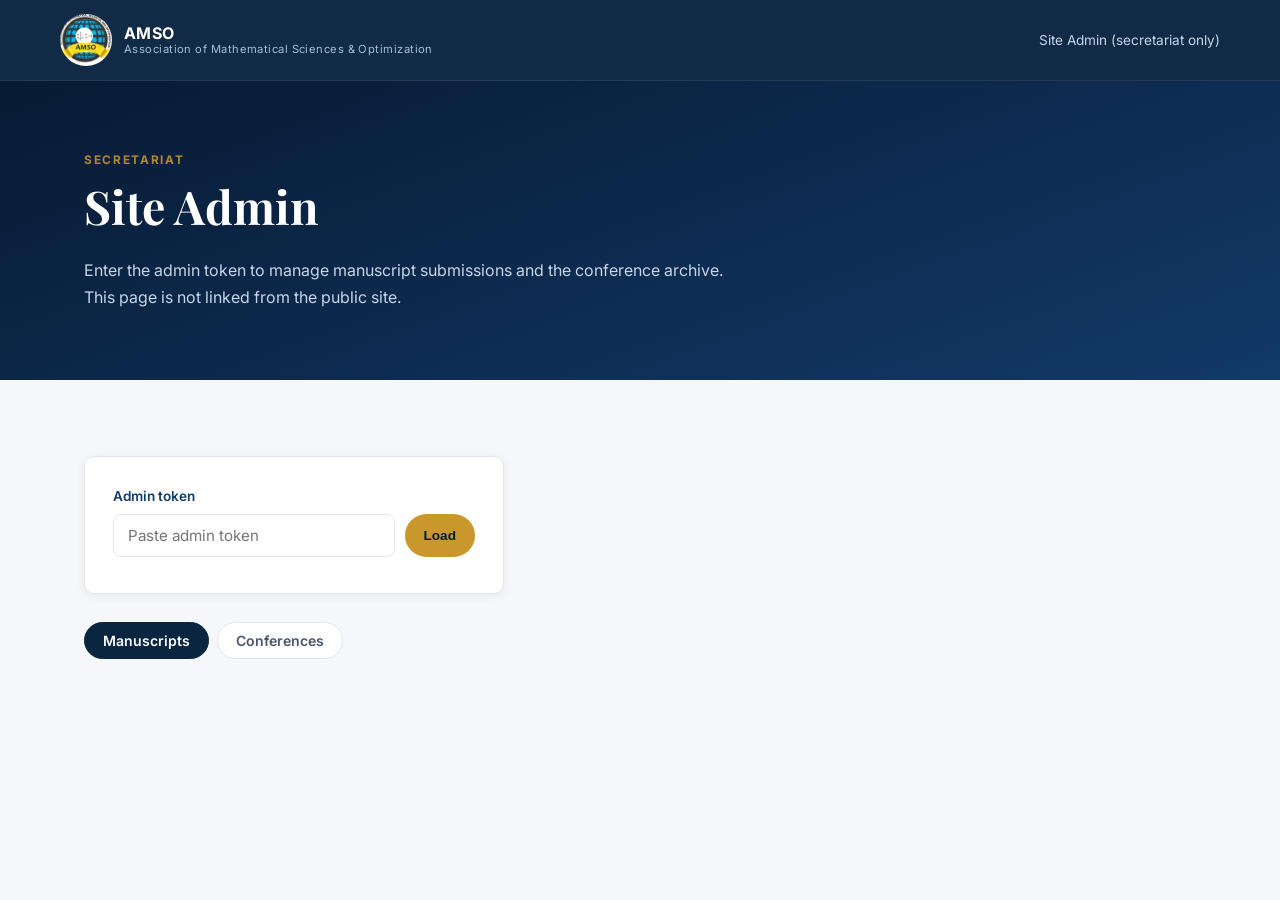
<file: admin.html>
<!DOCTYPE html>
<html lang="en">
<head>
<meta charset="UTF-8">
<meta name="viewport" content="width=device-width, initial-scale=1.0">
<title>Site Admin | AMSO</title>
<meta name="robots" content="noindex, nofollow">
<link rel="icon" href="data:image/svg+xml,<svg xmlns=%22http://www.w3.org/2000/svg%22 viewBox=%220 0 100 100%22><rect width=%22100%22 height=%22100%22 rx=%2220%22 fill=%22%230a2540%22/><text x=%2250%22 y=%2268%22 font-size=%2258%22 text-anchor=%22middle%22 fill=%22%23c9972c%22 font-family=%22Georgia,serif%22>&#8721;</text></svg>">
<link rel="preconnect" href="https://fonts.googleapis.com">
<link rel="preconnect" href="https://fonts.gstatic.com" crossorigin>
<link href="https://fonts.googleapis.com/css2?family=Playfair+Display:wght@600;700&family=Inter:wght@400;500;600;700&display=swap" rel="stylesheet">
<link rel="stylesheet" href="assets/css/style.css">
<style>
  .tabbar { display: flex; gap: 8px; margin-bottom: 24px; }
  .tabbar button {
    padding: 9px 18px; border-radius: 999px; border: 1.5px solid var(--line);
    background: var(--paper); font-family: var(--font-body); font-weight: 600;
    font-size: 0.88rem; cursor: pointer; color: var(--ink-soft);
  }
  .tabbar button.active { background: var(--navy-900); color: #fff; border-color: var(--navy-900); }
  .tabpane { display: none; }
  .tabpane.active { display: block; }
</style>
</head>
<body>

<header class="site-header">
  <div class="container nav">
    <a href="index.html" class="brand">
      <img src="assets/logo.jpg" alt="AMSO logo" class="brand-logo">
      <span class="brand-text"><strong>AMSO</strong><span>Association of Mathematical Sciences &amp; Optimization</span></span>
    </a>
    <span style="color:#c7d6e8;font-size:0.85rem;">Site Admin (secretariat only)</span>
  </div>
</header>

<section class="page-hero">
  <div class="container">
    <span class="eyebrow">Secretariat</span>
    <h1>Site Admin</h1>
    <p>Enter the admin token to manage manuscript submissions and the conference archive. This page is not linked from the public site.</p>
  </div>
</section>

<section class="section">
  <div class="container">
    <div class="card" style="max-width:420px;margin-bottom:28px;">
      <label class="field-label">Admin token</label>
      <div style="display:flex;gap:10px;">
        <input type="password" id="token-input" class="field-input" placeholder="Paste admin token">
        <button id="load-btn" class="btn btn-primary btn-sm">Load</button>
      </div>
      <p id="auth-status" class="mb-0" style="font-size:0.85rem;margin-top:8px;"></p>
    </div>

    <div class="tabbar">
      <button type="button" class="tab-btn active" data-tab="manuscripts">Manuscripts</button>
      <button type="button" class="tab-btn" data-tab="conferences">Conferences</button>
    </div>

    <div id="tab-manuscripts" class="tabpane active">
      <div id="manuscript-queue"></div>
    </div>

    <div id="tab-conferences" class="tabpane">
      <div class="card" style="margin-bottom:24px;">
        <h3 class="mt-0" id="conf-form-title">Add a Conference</h3>
        <form id="conf-form" style="display:flex;flex-direction:column;gap:12px;">
          <input type="hidden" id="conf-id" value="">
          <div>
            <label class="field-label">Edition label (e.g. "ICMSO 2024 · 11th Annual")</label>
            <input type="text" id="conf-edition" class="field-input" required>
          </div>
          <div>
            <label class="field-label">Theme / title</label>
            <input type="text" id="conf-title" class="field-input" required>
          </div>
          <div class="grid grid-2" style="gap:12px;">
            <div>
              <label class="field-label">Start date (free text)</label>
              <input type="text" id="conf-start" class="field-input" placeholder="e.g. 12 March 2024">
            </div>
            <div>
              <label class="field-label">End date (free text)</label>
              <input type="text" id="conf-end" class="field-input" placeholder="e.g. 18 March 2024">
            </div>
          </div>
          <div>
            <label class="field-label">Venue</label>
            <input type="text" id="conf-venue" class="field-input">
          </div>
          <div>
            <label class="field-label">Description</label>
            <textarea id="conf-description" rows="4" class="field-input" style="resize:vertical;"></textarea>
          </div>
          <div>
            <label class="field-label">Image URL (optional, e.g. assets/img/your-flyer.jpg)</label>
            <input type="text" id="conf-image" class="field-input">
          </div>
          <div>
            <label class="field-label">Sort priority (higher number = shown first / as "latest")</label>
            <input type="number" id="conf-sort" class="field-input" value="0">
          </div>
          <div style="display:flex;gap:10px;">
            <button type="submit" class="btn btn-primary btn-sm" id="conf-submit-btn">Add Conference</button>
            <button type="button" class="btn btn-outline btn-sm" id="conf-cancel-btn" style="display:none;">Cancel Edit</button>
          </div>
          <p id="conf-form-status" class="mb-0" style="font-size:0.85rem;"></p>
        </form>
      </div>

      <div id="conference-list"></div>
    </div>
  </div>
</section>

<script src="assets/js/config.js"></script>
<script>
(function () {
  var API = window.AMSO_API_BASE || "";
  var tokenInput = document.getElementById("token-input");
  var loadBtn = document.getElementById("load-btn");
  var authStatus = document.getElementById("auth-status");
  var manuscriptQueueEl = document.getElementById("manuscript-queue");
  var conferenceListEl = document.getElementById("conference-list");

  var tabButtons = document.querySelectorAll(".tab-btn");
  tabButtons.forEach(function (btn) {
    btn.addEventListener("click", function () {
      tabButtons.forEach(function (b) { b.classList.remove("active"); });
      document.querySelectorAll(".tabpane").forEach(function (p) { p.classList.remove("active"); });
      btn.classList.add("active");
      document.getElementById("tab-" + btn.getAttribute("data-tab")).classList.add("active");
    });
  });

  var saved = sessionStorage.getItem("amso_admin_token");
  if (saved) { tokenInput.value = saved; loadAll(); }
  loadBtn.addEventListener("click", loadAll);

  function loadAll() {
    var token = tokenInput.value.trim();
    if (!token) return;
    sessionStorage.setItem("amso_admin_token", token);
    authStatus.textContent = "Loading…";
    authStatus.style.color = "";
    loadManuscripts(token);
    loadConferences(token);
  }

  function escapeHtml(str) {
    var div = document.createElement("div");
    div.textContent = str || "";
    return div.innerHTML;
  }

  // ---------- Manuscripts ----------
  function loadManuscripts(token) {
    fetch(API + "/api/admin/manuscripts?token=" + encodeURIComponent(token))
      .then(function (r) {
        if (r.status === 401) throw new Error("Invalid token.");
        if (!r.ok) throw new Error("Failed to load.");
        return r.json();
      })
      .then(function (items) {
        authStatus.textContent = "Token OK.";
        renderManuscripts(items, token);
      })
      .catch(function (err) {
        authStatus.textContent = err.message;
        authStatus.style.color = "var(--red-700)";
        manuscriptQueueEl.innerHTML = "";
      });
  }

  function renderManuscripts(items, token) {
    if (!items.length) {
      manuscriptQueueEl.innerHTML = '<p style="color:var(--ink-soft);">No submissions yet.</p>';
      return;
    }
    manuscriptQueueEl.innerHTML = "";
    items.forEach(function (m) {
      var card = document.createElement("div");
      card.className = "card";
      card.style.marginBottom = "16px";
      card.innerHTML =
        "<h3 class=\"mt-0\">" + escapeHtml(m.title) + "</h3>" +
        "<p class=\"mb-0\"><strong>Authors:</strong> " + escapeHtml(m.authors) + "<br>" +
        "<strong>Email:</strong> " + escapeHtml(m.email) + "<br>" +
        "<strong>Conference:</strong> " + escapeHtml(m.conference || "—") + "<br>" +
        "<strong>Status:</strong> <span class=\"tl-tag" + (m.status === "approved" ? " current" : "") + "\">" + m.status + "</span><br>" +
        "<strong>File:</strong> " + escapeHtml(m.file_name) +
        (m.abstract ? "<br><strong>Abstract:</strong> " + escapeHtml(m.abstract) : "") +
        "</p>" +
        "<div style=\"display:flex;gap:10px;margin-top:14px;\">" +
        "<button class=\"btn btn-primary btn-sm\" data-action=\"approved\">Approve</button>" +
        "<button class=\"btn btn-outline btn-sm\" data-action=\"rejected\">Reject</button>" +
        "</div>";
      card.querySelectorAll("button[data-action]").forEach(function (btn) {
        btn.addEventListener("click", function () {
          fetch(API + "/api/admin/manuscripts?token=" + encodeURIComponent(token), {
            method: "POST",
            headers: { "Content-Type": "application/json" },
            body: JSON.stringify({ id: m.id, status: btn.getAttribute("data-action") }),
          }).then(function () { loadManuscripts(token); });
        });
      });
      manuscriptQueueEl.appendChild(card);
    });
  }

  // ---------- Conferences ----------
  var confForm = document.getElementById("conf-form");
  var confIdEl = document.getElementById("conf-id");
  var confFormTitle = document.getElementById("conf-form-title");
  var confSubmitBtn = document.getElementById("conf-submit-btn");
  var confCancelBtn = document.getElementById("conf-cancel-btn");
  var confFormStatus = document.getElementById("conf-form-status");
  var fields = ["edition", "title", "start", "end", "venue", "description", "image", "sort"];

  function fieldEl(name) { return document.getElementById("conf-" + name); }

  function resetConfForm() {
    confIdEl.value = "";
    confForm.reset();
    fieldEl("sort").value = "0";
    confFormTitle.textContent = "Add a Conference";
    confSubmitBtn.textContent = "Add Conference";
    confCancelBtn.style.display = "none";
  }

  confCancelBtn.addEventListener("click", resetConfForm);

  function loadConferences(token) {
    fetch(API + "/api/admin/conferences?token=" + encodeURIComponent(token))
      .then(function (r) { return r.json(); })
      .then(function (items) { renderConferences(items, token); })
      .catch(function () {
        conferenceListEl.innerHTML = '<p style="color:var(--ink-soft);">Couldn\'t load conferences.</p>';
      });
  }

  function renderConferences(items, token) {
    if (!items.length) {
      conferenceListEl.innerHTML = '<p style="color:var(--ink-soft);">No conferences yet.</p>';
      return;
    }
    conferenceListEl.innerHTML = "";
    items.forEach(function (c) {
      var card = document.createElement("div");
      card.className = "card";
      card.style.marginBottom = "14px";
      card.innerHTML =
        "<span class=\"tl-tag\">" + escapeHtml(c.edition) + " &middot; priority " + c.sort_order + "</span>" +
        "<h3 class=\"mt-0\" style=\"font-size:1.05rem;\">" + escapeHtml(c.title) + "</h3>" +
        "<p class=\"mb-0\" style=\"font-size:0.88rem;color:var(--ink-soft);\">" +
        escapeHtml([c.start_date, c.end_date].filter(Boolean).join(" – ")) +
        (c.venue ? " &middot; " + escapeHtml(c.venue) : "") + "</p>" +
        "<div style=\"display:flex;gap:10px;margin-top:12px;\">" +
        "<button class=\"btn btn-outline btn-sm\" data-action=\"edit\">Edit</button>" +
        "<button class=\"btn btn-outline btn-sm\" data-action=\"delete\" style=\"border-color:var(--red-700);color:var(--red-700);\">Delete</button>" +
        "</div>";

      card.querySelector('[data-action="edit"]').addEventListener("click", function () {
        confIdEl.value = c.id;
        fieldEl("edition").value = c.edition || "";
        fieldEl("title").value = c.title || "";
        fieldEl("start").value = c.start_date || "";
        fieldEl("end").value = c.end_date || "";
        fieldEl("venue").value = c.venue || "";
        fieldEl("description").value = c.description || "";
        fieldEl("image").value = c.image_url || "";
        fieldEl("sort").value = c.sort_order || 0;
        confFormTitle.textContent = "Edit Conference";
        confSubmitBtn.textContent = "Save Changes";
        confCancelBtn.style.display = "inline-flex";
        window.scrollTo({ top: confForm.getBoundingClientRect().top + window.scrollY - 100, behavior: "smooth" });
      });

      card.querySelector('[data-action="delete"]').addEventListener("click", function () {
        if (!confirm("Delete \"" + c.title + "\"? This cannot be undone.")) return;
        fetch(API + "/api/admin/conferences/" + c.id + "?token=" + encodeURIComponent(token), { method: "DELETE" })
          .then(function () { loadConferences(token); });
      });

      conferenceListEl.appendChild(card);
    });
  }

  confForm.addEventListener("submit", function (e) {
    e.preventDefault();
    var token = tokenInput.value.trim();
    if (!token) return;

    var body = {
      edition: fieldEl("edition").value.trim(),
      title: fieldEl("title").value.trim(),
      start_date: fieldEl("start").value.trim(),
      end_date: fieldEl("end").value.trim(),
      venue: fieldEl("venue").value.trim(),
      description: fieldEl("description").value.trim(),
      image_url: fieldEl("image").value.trim(),
      sort_order: parseInt(fieldEl("sort").value, 10) || 0,
    };

    var id = confIdEl.value;
    var url = id
      ? API + "/api/admin/conferences/" + id + "?token=" + encodeURIComponent(token)
      : API + "/api/admin/conferences?token=" + encodeURIComponent(token);
    var method = id ? "PATCH" : "POST";

    confFormStatus.textContent = "Saving…";
    fetch(url, {
      method: method,
      headers: { "Content-Type": "application/json" },
      body: JSON.stringify(body),
    })
      .then(function (r) {
        if (!r.ok) throw new Error("Save failed.");
        return r.json();
      })
      .then(function () {
        confFormStatus.textContent = "Saved.";
        resetConfForm();
        loadConferences(token);
      })
      .catch(function (err) {
        confFormStatus.textContent = err.message;
        confFormStatus.style.color = "var(--red-700)";
      });
  });
})();
</script>
</body>
</html>
</file>
<file: assets/css/style.css>
/* ==========================================================================
   AMSO — Association of Mathematical Sciences and Optimization
   Shared stylesheet
   ========================================================================== */

:root {
  --navy-950: #071a33;
  --navy-900: #0a2540;
  --navy-800: #123a68;
  --navy-700: #1a4d84;
  --gold-600: #b5872a;
  --gold-500: #c9972c;
  --gold-100: #f6ecd6;
  --red-700: #9c2129;
  --ink: #1c2530;
  --ink-soft: #4a5568;
  --paper: #ffffff;
  --bg: #f5f7fa;
  --line: #e2e6ec;
  --shadow: 0 10px 30px rgba(10, 37, 64, 0.09);
  --shadow-sm: 0 2px 10px rgba(10, 37, 64, 0.07);
  --radius: 10px;
  --maxw: 1160px;
  --font-head: "Playfair Display", Georgia, "Times New Roman", serif;
  --font-body: "Inter", -apple-system, BlinkMacSystemFont, "Segoe UI", Roboto, sans-serif;
}

* { box-sizing: border-box; }
html { scroll-behavior: smooth; }

body {
  margin: 0;
  font-family: var(--font-body);
  color: var(--ink);
  background: var(--bg);
  line-height: 1.65;
  -webkit-font-smoothing: antialiased;
}

img { max-width: 100%; display: block; }

a { color: inherit; text-decoration: none; }

.container {
  width: 100%;
  max-width: var(--maxw);
  margin: 0 auto;
  padding: 0 24px;
}

h1, h2, h3, h4 {
  font-family: var(--font-head);
  color: var(--navy-900);
  line-height: 1.22;
  margin: 0 0 0.5em;
  font-weight: 700;
}

h1 { font-size: clamp(2rem, 4vw, 2.9rem); }
h2 { font-size: clamp(1.5rem, 3vw, 2.1rem); }
h3 { font-size: 1.3rem; }
p { margin: 0 0 1em; color: var(--ink-soft); }

.eyebrow {
  display: inline-block;
  font-family: var(--font-body);
  font-weight: 700;
  font-size: 0.74rem;
  letter-spacing: 0.14em;
  text-transform: uppercase;
  color: var(--gold-600);
  margin-bottom: 0.6em;
}

.section {
  padding: 76px 0;
}
.section--tight { padding: 52px 0; }
.section--navy {
  background: linear-gradient(160deg, var(--navy-950), var(--navy-800));
  color: #eaf0f8;
}
.section--navy h2, .section--navy h3 { color: #fff; }
.section--navy p { color: #c4d3e6; }
.section--alt { background: var(--paper); border-top: 1px solid var(--line); border-bottom: 1px solid var(--line); }

.section-head {
  max-width: 700px;
  margin: 0 0 40px;
}
.section-head.center { margin-left: auto; margin-right: auto; text-align: center; }

/* ---- Buttons ---- */
.btn {
  display: inline-flex;
  align-items: center;
  gap: 8px;
  padding: 13px 26px;
  border-radius: 999px;
  font-weight: 600;
  font-size: 0.95rem;
  border: 1.5px solid transparent;
  cursor: pointer;
  white-space: nowrap;
  transition: transform 0.15s ease, box-shadow 0.15s ease, background 0.15s ease, color 0.15s ease;
}
.btn-primary { background: var(--gold-500); color: var(--navy-950); }
.btn-primary:hover { background: var(--gold-600); transform: translateY(-1px); box-shadow: var(--shadow-sm); }
.btn-ghost { border-color: rgba(255,255,255,0.55); color: #fff; }
.btn-ghost:hover { background: rgba(255,255,255,0.12); }
.btn-outline { border-color: var(--navy-800); color: var(--navy-800); }
.btn-outline:hover { background: var(--navy-900); color: #fff; }
.btn-outline-invert { border-color: rgba(255,255,255,0.5); color: #fff; }
.btn-outline-invert:hover { background: rgba(255,255,255,0.12); }
.btn-sm { padding: 9px 18px; font-size: 0.85rem; }

/* ---- Header / Nav ---- */
.site-header {
  position: sticky;
  top: 0;
  z-index: 100;
  background: rgba(10, 37, 64, 0.97);
  backdrop-filter: blur(6px);
  border-bottom: 1px solid rgba(255,255,255,0.08);
}
.nav {
  display: flex;
  align-items: center;
  justify-content: space-between;
  padding: 14px 0;
}
.brand {
  display: flex;
  align-items: center;
  gap: 12px;
  color: #fff;
}
.brand-mark {
  width: 42px; height: 42px;
  border-radius: 50%;
  background: radial-gradient(circle at 30% 30%, var(--gold-500), var(--gold-600) 60%, var(--navy-900) 100%);
  display: flex; align-items: center; justify-content: center;
  font-family: var(--font-head);
  font-weight: 700;
  color: var(--navy-950);
  font-size: 1rem;
  flex: none;
}
.brand-text { line-height: 1.15; }
.brand-text strong { display: block; font-size: 1rem; letter-spacing: 0.02em; }
.brand-text span { display: block; font-size: 0.7rem; color: #a9bcd3; letter-spacing: 0.04em; }

.nav-links {
  display: flex;
  align-items: center;
  gap: 30px;
  list-style: none;
  margin: 0; padding: 0;
}
.nav-links a {
  position: relative;
  color: #d7e2f0;
  font-size: 0.92rem;
  font-weight: 500;
  padding: 6px 0;
  transition: color 0.15s ease;
}
.nav-links a::after {
  content: "";
  position: absolute;
  left: 0; right: 0; bottom: 0;
  height: 2px;
  background: var(--gold-500);
  transform: scaleX(0);
  transform-origin: left;
  transition: transform 0.3s cubic-bezier(0.65, 0, 0.35, 1);
}
.nav-links a:hover { color: #fff; }
.nav-links a:hover::after, .nav-links a.active::after { transform: scaleX(1); }
.nav-cta { display: flex; align-items: center; gap: 14px; }
.nav-toggle {
  display: none;
  background: none; border: none; color: #fff;
  font-size: 1.5rem; cursor: pointer;
}

@media (max-width: 900px) {
  .nav-toggle { display: block; }
  .nav-links {
    position: absolute;
    top: 100%; left: 0; right: 0;
    flex-direction: column;
    align-items: flex-start;
    background: var(--navy-950);
    padding: 16px 24px 24px;
    gap: 14px;
    display: none;
    border-bottom: 1px solid rgba(255,255,255,0.1);
  }
  .nav-links.open { display: flex; }
  .nav-cta .btn { padding: 9px 16px; font-size: 0.82rem; }
}

/* ---- Hero ---- */
.hero {
  position: relative;
  background:
    radial-gradient(1100px 550px at 85% -10%, rgba(201,151,44,0.18), transparent 60%),
    linear-gradient(160deg, var(--navy-950) 0%, var(--navy-800) 60%, var(--navy-700) 100%);
  color: #fff;
  overflow: hidden;
}
.hero::before {
  content: "";
  position: absolute; inset: 0;
  background-image:
    radial-gradient(1px 1px at 10% 20%, rgba(255,255,255,0.35) 1px, transparent 1px),
    radial-gradient(1px 1px at 80% 40%, rgba(255,255,255,0.25) 1px, transparent 1px),
    radial-gradient(1.5px 1.5px at 60% 80%, rgba(255,255,255,0.3) 1px, transparent 1px),
    radial-gradient(1px 1px at 30% 65%, rgba(255,255,255,0.25) 1px, transparent 1px),
    radial-gradient(1.5px 1.5px at 92% 85%, rgba(255,255,255,0.3) 1px, transparent 1px);
  background-size: 100% 100%;
  opacity: 0.6;
}
.hero-inner {
  position: relative;
  padding: 88px 0 84px;
  display: grid;
  grid-template-columns: 1.15fr 0.85fr;
  gap: 48px;
  align-items: center;
}
.hero h1 { color: #fff; margin-bottom: 0.4em; }
.hero .lead { color: #c7d6e8; font-size: 1.1rem; max-width: 540px; }
.hero-actions { display: flex; gap: 14px; flex-wrap: wrap; margin-top: 28px; }
.hero-badge {
  display: inline-flex; align-items: center; gap: 8px;
  background: rgba(255,255,255,0.08);
  border: 1px solid rgba(255,255,255,0.18);
  padding: 7px 14px; border-radius: 999px;
  font-size: 0.8rem; color: #e7edf6; margin-bottom: 22px;
}
.hero-badge .dot { width: 7px; height: 7px; border-radius: 50%; background: var(--gold-500); }

.hero-panel {
  background: rgba(255,255,255,0.06);
  border: 1px solid rgba(255,255,255,0.16);
  border-radius: var(--radius);
  padding: 26px;
  backdrop-filter: blur(4px);
}
.hero-panel img { border-radius: 6px; box-shadow: 0 18px 40px rgba(0,0,0,0.35); }
.hero-panel-cap { font-size: 0.82rem; color: #b9c9dd; margin-top: 12px; margin-bottom: 0; }

@media (max-width: 860px) {
  .hero-inner { grid-template-columns: 1fr; padding-top: 48px; }
}

/* small page hero for inner pages */
.page-hero {
  background: linear-gradient(160deg, var(--navy-950), var(--navy-800));
  color: #fff;
  padding: 64px 0 54px;
}
.page-hero h1 { color: #fff; }
.page-hero p { color: #c7d6e8; max-width: 640px; }
.breadcrumb { font-size: 0.82rem; color: #9fb3cc; margin-bottom: 14px; }
.breadcrumb a:hover { color: #fff; }

/* ---- Stats ---- */
.stats {
  display: grid;
  grid-template-columns: repeat(4, 1fr);
  gap: 1px;
  background: var(--line);
  border: 1px solid var(--line);
  border-radius: var(--radius);
  overflow: hidden;
  margin-top: -46px;
  position: relative;
  z-index: 5;
  box-shadow: var(--shadow);
}
.stat {
  background: var(--paper);
  padding: 26px 20px;
  text-align: center;
}
.stat .num {
  font-family: var(--font-head);
  font-size: 2rem;
  color: var(--navy-900);
  font-weight: 700;
}
.stat .label { font-size: 0.8rem; color: var(--ink-soft); letter-spacing: 0.02em; }
@media (max-width: 760px) {
  .stats { grid-template-columns: repeat(2, 1fr); margin-top: 30px; }
}

/* ---- Cards / Grids ---- */
.grid { display: grid; gap: 24px; }
.grid-3 { grid-template-columns: repeat(3, 1fr); }
.grid-2 { grid-template-columns: repeat(2, 1fr); }
@media (max-width: 860px) {
  .grid-3, .grid-2 { grid-template-columns: 1fr; }
}

.card {
  background: var(--paper);
  border: 1px solid var(--line);
  border-radius: var(--radius);
  padding: 28px;
  box-shadow: var(--shadow-sm);
  transition: transform 0.15s ease, box-shadow 0.15s ease;
}
.card:hover { transform: translateY(-3px); box-shadow: var(--shadow); }
.card .icon {
  width: 44px; height: 44px;
  border-radius: 10px;
  background: var(--gold-100);
  color: var(--gold-600);
  display: flex; align-items: center; justify-content: center;
  font-size: 1.2rem;
  margin-bottom: 16px;
}
.card h3 { margin-bottom: 8px; font-size: 1.12rem; }
.card p:last-child { margin-bottom: 0; }

/* ---- Focus area chips ---- */
.chips { display: flex; flex-wrap: wrap; gap: 10px; }
.chip {
  background: var(--gold-100);
  color: var(--navy-800);
  border: 1px solid #ecd9ac;
  padding: 7px 14px;
  border-radius: 999px;
  font-size: 0.83rem;
  font-weight: 600;
}

/* ---- Timeline (conferences) ---- */
.timeline { position: relative; margin-top: 10px; }
.timeline::before {
  content: "";
  position: absolute;
  left: 22px; top: 6px; bottom: 6px;
  width: 2px;
  background: var(--line);
}
.tl-item {
  position: relative;
  padding-left: 62px;
  margin-bottom: 30px;
}
.tl-item:last-child { margin-bottom: 0; }
.tl-dot {
  position: absolute;
  left: 10px; top: 4px;
  width: 26px; height: 26px;
  border-radius: 50%;
  background: var(--navy-900);
  border: 4px solid var(--gold-500);
}
.tl-item.is-current .tl-dot { background: var(--red-700); }
.tl-card {
  background: var(--paper);
  border: 1px solid var(--line);
  border-radius: var(--radius);
  padding: 22px 24px;
  box-shadow: var(--shadow-sm);
}
.tl-meta {
  display: flex; flex-wrap: wrap; gap: 10px 18px;
  font-size: 0.83rem; color: var(--ink-soft);
  margin-bottom: 10px;
}
.tl-meta strong { color: var(--navy-800); }
.tl-tag {
  display: inline-block;
  background: var(--navy-900); color: #fff;
  font-size: 0.72rem; font-weight: 700; letter-spacing: 0.04em;
  padding: 3px 10px; border-radius: 999px;
  margin-bottom: 10px;
}
.tl-tag.current { background: var(--red-700); }

/* ---- Table ---- */
.table-wrap { overflow-x: auto; border: 1px solid var(--line); border-radius: var(--radius); background: var(--paper); }
table { width: 100%; border-collapse: collapse; min-width: 480px; }
th, td { text-align: left; padding: 13px 18px; font-size: 0.92rem; border-bottom: 1px solid var(--line); }
th { background: var(--navy-900); color: #fff; font-weight: 600; white-space: nowrap; }
tr:last-child td { border-bottom: none; }
td.num { font-weight: 700; color: var(--navy-800); }

/* ---- People ---- */
.person {
  display: flex; gap: 16px; align-items: flex-start;
  padding: 18px 0;
  border-bottom: 1px solid var(--line);
}
.person:last-child { border-bottom: none; }
.person-avatar {
  width: 52px; height: 52px; border-radius: 50%; flex: none;
  background: linear-gradient(160deg, var(--navy-800), var(--navy-950));
  color: var(--gold-100);
  display: flex; align-items: center; justify-content: center;
  font-family: var(--font-head); font-weight: 700; font-size: 1.05rem;
}
.person h4 { margin: 0 0 2px; font-family: var(--font-body); font-size: 1rem; color: var(--navy-900); }
.person .role { font-size: 0.83rem; color: var(--gold-600); font-weight: 600; margin-bottom: 3px; }
.person .org { font-size: 0.83rem; color: var(--ink-soft); }

/* ---- CTA banner ---- */
.cta-banner {
  background: linear-gradient(120deg, var(--navy-900), var(--navy-700));
  border-radius: var(--radius);
  padding: 40px;
  color: #fff;
  display: flex;
  align-items: center;
  justify-content: space-between;
  gap: 24px;
  flex-wrap: wrap;
}
.cta-banner h3 { color: #fff; margin-bottom: 6px; }
.cta-banner p { color: #c7d6e8; margin: 0; }

/* ---- Note / callout ---- */
.callout {
  background: var(--gold-100);
  border: 1px solid #ecd9ac;
  border-left: 4px solid var(--gold-600);
  padding: 16px 20px;
  border-radius: 8px;
  font-size: 0.92rem;
  color: var(--navy-900);
}

/* ---- Footer ---- */
.site-footer {
  background: var(--navy-950);
  color: #b9c9dd;
  padding: 56px 0 26px;
  margin-top: 40px;
}
.footer-grid {
  display: grid;
  grid-template-columns: 1.4fr 1fr 1fr 1fr;
  gap: 32px;
  padding-bottom: 34px;
  border-bottom: 1px solid rgba(255,255,255,0.1);
}
.footer-grid h4 { color: #fff; font-family: var(--font-body); font-size: 0.86rem; letter-spacing: 0.06em; text-transform: uppercase; margin-bottom: 14px; }
.footer-grid ul { list-style: none; margin: 0; padding: 0; }
.footer-grid li { margin-bottom: 9px; font-size: 0.9rem; }
.footer-grid a:hover { color: #fff; }
.footer-brand p { color: #93a7c2; font-size: 0.88rem; max-width: 320px; }
.footer-bottom {
  display: flex; justify-content: space-between; align-items: center;
  padding-top: 22px; font-size: 0.8rem; color: #7d92ae; flex-wrap: wrap; gap: 10px;
}
@media (max-width: 760px) {
  .footer-grid { grid-template-columns: 1fr 1fr; }
}

/* ---- Form fields ---- */
.field-label {
  display: block;
  font-size: 0.85rem;
  font-weight: 600;
  color: var(--navy-800);
  margin-bottom: 6px;
}
.field-input {
  width: 100%;
  padding: 11px 14px;
  border: 1px solid var(--line);
  border-radius: 8px;
  font-family: var(--font-body);
  font-size: 0.95rem;
  background: var(--paper);
  color: var(--ink);
}
.field-input:focus {
  outline: 2px solid var(--gold-500);
  outline-offset: 1px;
}

/* ---- Archive cards ---- */
.archive-item {
  background: var(--paper);
  border: 1px solid var(--line);
  border-radius: var(--radius);
  padding: 18px 20px;
  box-shadow: var(--shadow-sm);
}
.archive-item h4 { margin: 0 0 4px; font-size: 1rem; color: var(--navy-900); }
.archive-item .meta { font-size: 0.82rem; color: var(--ink-soft); margin-bottom: 10px; }
.archive-item .status-msg { font-size: 0.9rem; }
.status-msg.error { color: var(--red-700); }
.status-msg.success { color: #1e7a3c; }

/* ---- Utility ---- */
.text-center { text-align: center; }
.mt-0 { margin-top: 0; }
.mb-0 { margin-bottom: 0; }


.brand-logo {
  height: 52px;
  width: 52px;
  border-radius: 50%;
  object-fit: cover;
  background: #fff;
  flex-shrink: 0;
}

/* ==========================================================================
   Phase 1 enhancements: scroll reveals, smart nav, skeletons, form feedback
   ========================================================================== */

/* ---- Smart sticky nav (hides on scroll down, shows on scroll up) ---- */
.site-header {
  transition: transform 0.3s ease;
}
.site-header.nav-hidden {
  transform: translateY(-100%);
}

/* ---- Scroll reveal ---- */
@media (prefers-reduced-motion: no-preference) {
  .reveal {
    opacity: 0;
    transform: translateY(28px);
    transition: opacity 0.7s cubic-bezier(0.16, 1, 0.3, 1), transform 0.7s cubic-bezier(0.16, 1, 0.3, 1);
  }
  .reveal.is-visible {
    opacity: 1;
    transform: none;
  }
  .reveal-group .reveal:nth-child(1) { transition-delay: 0.03s; }
  .reveal-group .reveal:nth-child(2) { transition-delay: 0.1s; }
  .reveal-group .reveal:nth-child(3) { transition-delay: 0.17s; }
  .reveal-group .reveal:nth-child(4) { transition-delay: 0.24s; }
  .reveal-group .reveal:nth-child(5) { transition-delay: 0.31s; }
  .reveal-group .reveal:nth-child(6) { transition-delay: 0.38s; }
}

/* ---- Skeleton loading placeholders ---- */
.skeleton-card {
  background: var(--paper);
  border: 1px solid var(--line);
  border-radius: var(--radius);
  padding: 20px;
  box-shadow: var(--shadow-sm);
}
.skeleton-line {
  height: 14px;
  border-radius: 6px;
  margin-bottom: 10px;
  background: linear-gradient(90deg, var(--line) 25%, #eef1f6 37%, var(--line) 63%);
  background-size: 400% 100%;
}
.skeleton-line:last-child { margin-bottom: 0; }
.skeleton-line.w-60 { width: 60%; }
.skeleton-line.w-80 { width: 80%; }
.skeleton-line.w-40 { width: 40%; }
@media (prefers-reduced-motion: no-preference) {
  .skeleton-line { animation: skeleton-shimmer 1.4s ease infinite; }
}
@keyframes skeleton-shimmer {
  0% { background-position: 100% 50%; }
  100% { background-position: 0 50%; }
}

/* ---- Animated stat counters (reuses .stat markup, just animates .num) ---- */
.stat .num { font-variant-numeric: tabular-nums; }

/* ---- Form status feedback ---- */
.status-msg {
  display: inline-flex;
  align-items: center;
  gap: 8px;
  padding: 10px 14px;
  border-radius: 8px;
  font-weight: 500;
}
.status-msg:empty { padding: 0; }
.status-msg.success {
  background: #e9f7ef;
  color: #1e7a3c;
  animation: status-pop 0.35s cubic-bezier(0.34, 1.56, 0.64, 1);
}
.status-msg.error {
  background: #fbeaec;
  color: var(--red-700);
  animation: status-pop 0.35s cubic-bezier(0.34, 1.56, 0.64, 1);
}
@keyframes status-pop {
  from { opacity: 0; transform: scale(0.95); }
  to { opacity: 1; transform: scale(1); }
}

/* ==========================================================================
   "Converge" interaction language — motion themed on optimization theory:
   every touch point behaves like it's resolving toward a solution.
   ========================================================================== */

/* Buttons: inverted ripple that contracts to a point instead of expanding */
.converge-btn {
  position: relative;
  overflow: hidden;
}
.converge-ring {
  position: absolute;
  width: 46px;
  height: 46px;
  margin-left: -23px;
  margin-top: -23px;
  border: 2px solid currentColor;
  border-radius: 50%;
  opacity: 0.5;
  pointer-events: none;
}
@media (prefers-reduced-motion: no-preference) {
  .converge-ring {
    animation: converge-contract 0.45s cubic-bezier(0.3, 0, 0.2, 1) forwards;
  }
}
@keyframes converge-contract {
  0% { transform: scale(1); opacity: 0.5; }
  100% { transform: scale(0.05); opacity: 0; }
}

/* Page load: content resolves into focus, echoing convergence to a solution */
@media (prefers-reduced-motion: no-preference) {
  .page-enter {
    animation: converge-focus 0.65s cubic-bezier(0.16, 1, 0.3, 1) both;
  }
}
@keyframes converge-focus {
  0% { opacity: 0; transform: scale(1.015); filter: blur(4px); }
  100% { opacity: 1; transform: scale(1); filter: blur(0); }
}
</file>
